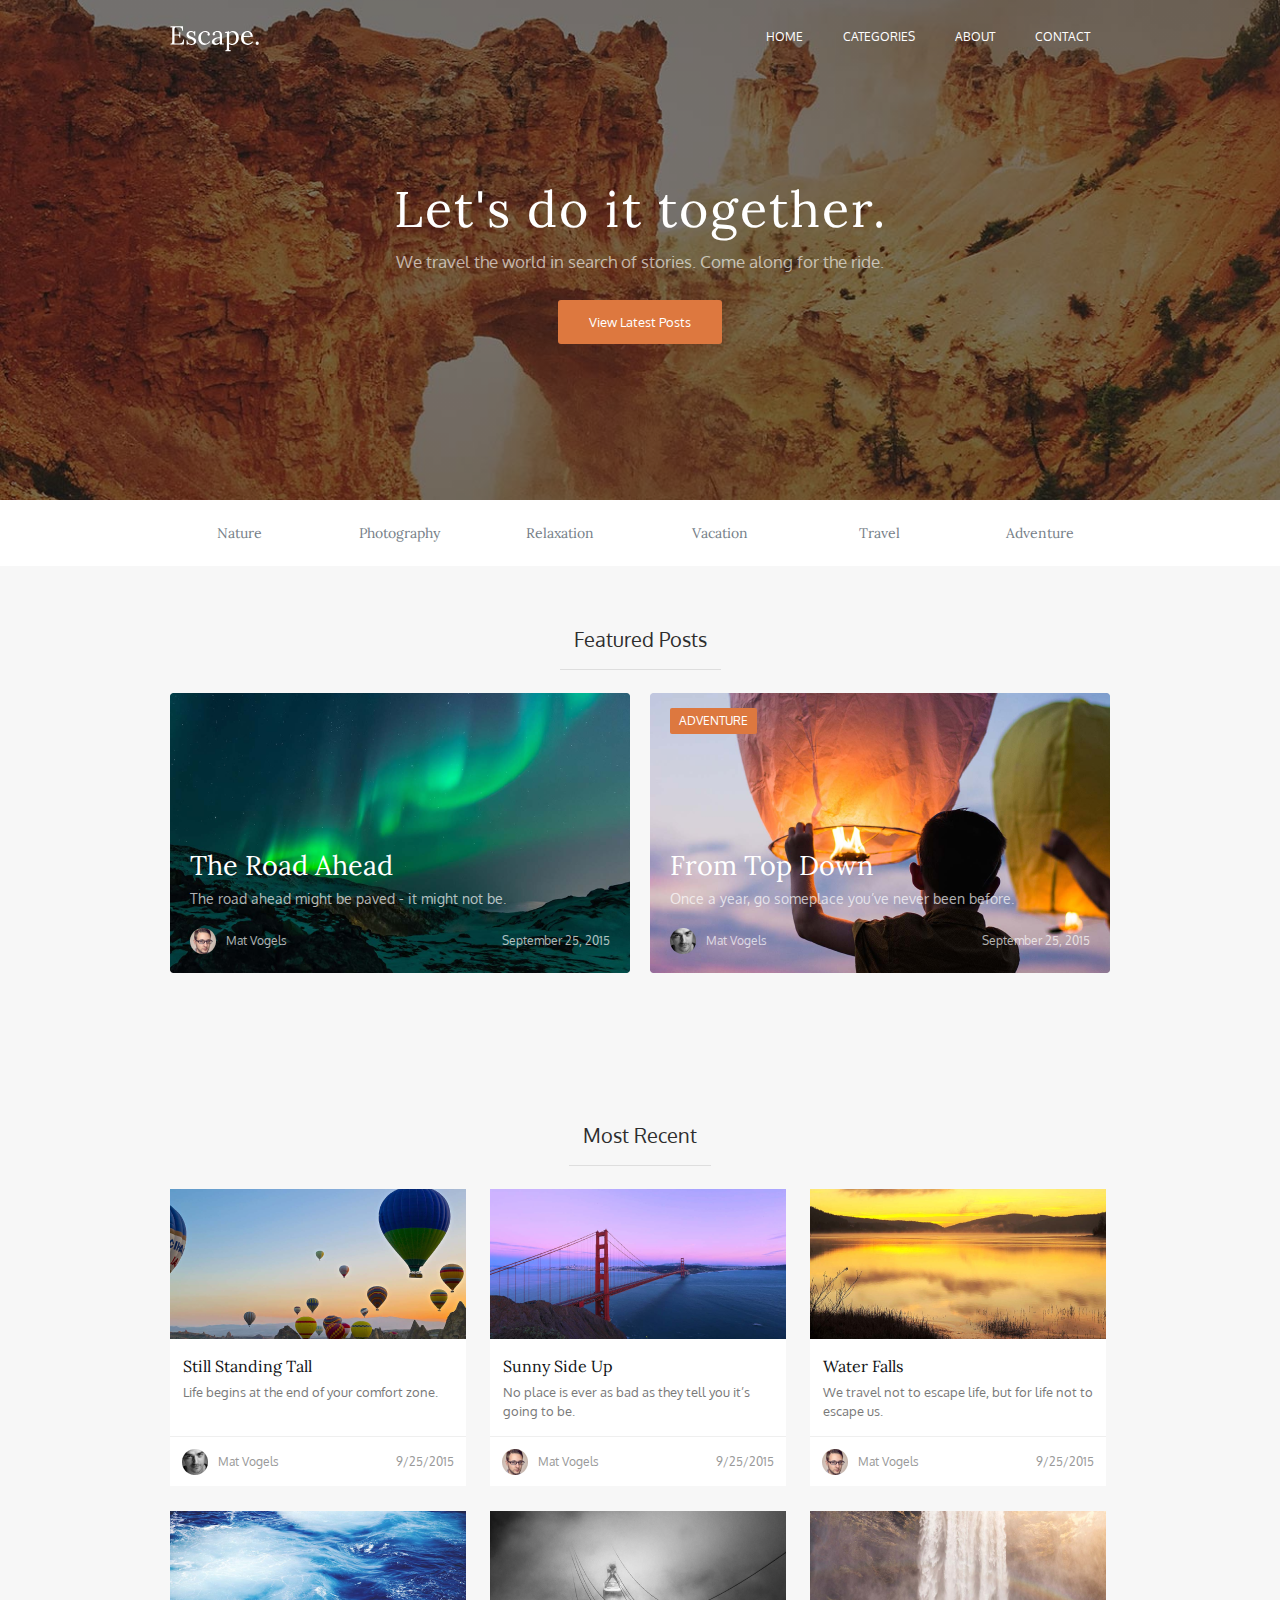
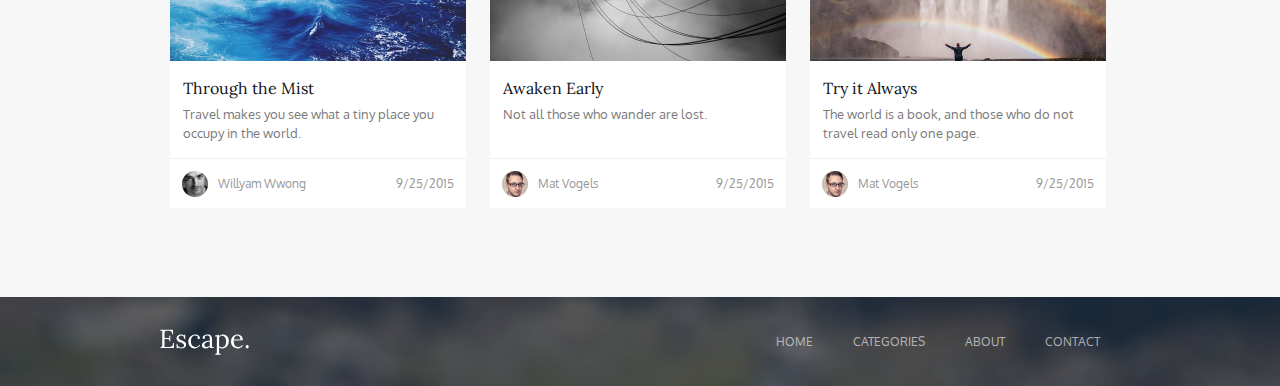
<file: lw2/index.html>
<!DOCTYPE html>
<html lang="ru">
  <head>
    <meta charset="UTF-8">
    <meta name="viewport" content="width=device-width, initial-scale=1.0">
    <link rel="preconnect" href="https://fonts.googleapis.com">
    <link rel="preconnect" href="https://fonts.gstatic.com" crossorigin>
    <link href="https://fonts.googleapis.com/css2?family=Lora:ital,wght@0,400..700;1,400..700&family=Oxygen:wght@300;400;700&display=swap" rel="stylesheet">  
    <link rel="stylesheet" href="./index.css">
    <title>Escape</title>
  </head>
  <body>
    <header class="header">
      <div class="container">
        <nav class="navigation header__navigation">
          <img class="navigation__logo" src="./assets/logo.svg" alt="logo">
          <ul class="menu">
              <li class="menu__item">
                  <a class="link">HOME</a>
              </li>
              <li class="menu__item">
                  <a class="link">CATEGORIES</a>
              </li>
              <li class="menu__item">
                  <a class="link">ABOUT</a>
              </li>
              <li class="menu__item">
                  <a class="link">CONTACT</a>
              </li>
          </ul>
        </nav>
        <section class="page-info header-content__info">
          <h1 class="page-title">Let's do it together.</h1>
          <p class="page-description page-info__description">We travel the world in search of stories. Come along for the ride.</p>
          <a class="link-button page-info__link">View Latest Posts</a>
        </section>
      </div>
    </header>
    <div class="container">
      <ul class="tag-list">
        <li>
          <button class="tag-button">Nature</button>
        </li>
        <li>
          <button class="tag-button">Photography</button>
        </li>
        <li>
          <button class="tag-button">Relaxation</button>
        </li>
        <li>
          <button class="tag-button">Vacation</button>
        </li>
        <li>
          <button class="tag-button">Travel</button>
        </li>
        <li>
          <button class="tag-button">Adventure</button>
        </li>
      </ul>
    </div>
    <div class="post-list-section">
      <section class="posts">
        <h3 class="posts__title">Featured Posts</h3>
        <ul class="posts__list featured-posts">
          <li 
            class="post-preview"
            style="background-image: url(./assets/postImage/the-road-ahead.png)"
          >
            <h2 class="post-preview__title">The Road Ahead</h2> 
            <span class="post-preview__description">The road ahead might be paved - it might not be.</span>
            <div class="post-preview__author post-author">
              <div class="post-author__info">
                <img class="post-author__avatar" src="./assets/avatars/matt-vogels.png" alt="matt-vogels"/>
                <span class="post-author__name">Mat Vogels</span>
              </div>
              <span class="post-author__publish-date">September 25, 2015</span>
            </div>
          </li>
          <li 
            class="post-preview"
            style="background-image: url(./assets/postImage/from-top-down.png)"
          >
            <div class="post-preview__tag">ADVENTURE</div>
            <h2 class="post-preview__title">From Top Down</h2> 
            <span class="post-preview__description">Once a year, go someplace you’ve never been before.</span>
            <div class="post-preview__author post-author">
              <div class="post-author__info">
                <img class="post-author__avatar" src="./assets/avatars/willyam-wong.png" alt="willyam-wong"/>
                <span class="post-author__name">Mat Vogels</span>
              </div>
              <span class="post-author__publish-date">September 25, 2015</span>
            </div>
          </li>
        </ul>
      </section>
      <section class="posts">
        <h3 class="posts__title">Most Recent</h3>
        <ul class="posts__list recent-posts">
          <a href="#">
            <li class="recent-posts__item small-post-preview">
              <img class="small-post-preview__image"  src="./assets/postImage/still-standing.png" alt="post-bg"/>
              <div class="small-post-preview__text-content">
                <h6 class="small-post-preview__title">Still Standing Tall</h6>
                <span class="small-post-preview__description">Life begins at the end of your comfort zone.</span>
              </div>
              <div class="small-post-preview__author post-author">
                <div class="post-author__info">
                  <img class="post-author__avatar" src="./assets/avatars/willyam-wong.png" alt="author"/>
                  <span class="post-author__name">Mat Vogels</span>
                </div>
                <span class="post-author__publish-date">9/25/2015</span>
              </div>
            </li>
          </a>
          <a href="#">
            <li class="recent-posts__item small-post-preview">
              <img class="small-post-preview__image"  src="./assets/postImage/sunny-side-up.png" alt="post-bg"/>
              <div class="small-post-preview__text-content">
                <h6 class="small-post-preview__title">Sunny Side Up</h6>
                <span class="small-post-preview__description">No place is ever as bad as they tell you it’s going to be.</span>
              </div>
              <div class="small-post-preview__author post-author">
                <div class="post-author__info">
                  <img class="post-author__avatar" src="./assets/avatars/matt-vogels.png" alt="matt-vogels"/>
                  <span class="post-author__name">Mat Vogels</span>
                </div>
                <span class="post-author__publish-date">9/25/2015</span>
              </div>
            </li>
          </a>
          <a href="#">
            <li class="recent-posts__item small-post-preview">
              <img class="small-post-preview__image"  src="./assets/postImage/water-falls.png" alt="post-bg"/>
              <div class="small-post-preview__text-content">
                <h6 class="small-post-preview__title">Water Falls</h6>
                <span class="small-post-preview__description">We travel not to escape life, but for life not to escape us.</span>
              </div>
              <div class="small-post-preview__author post-author">
                <div class="post-author__info">
                  <img class="post-author__avatar" src="./assets/avatars/matt-vogels.png" alt="matt-vogels"/>
                  <span class="post-author__name">Mat Vogels</span>
                </div>
                <span class="post-author__publish-date">9/25/2015</span>
              </div>
            </li>
          </a>
          <a href="#">
            <li class="recent-posts__item small-post-preview">
              <img class="small-post-preview__image"  src="./assets/postImage/through-the-mist.png" alt="post-bg"/>
              <div class="small-post-preview__text-content">
                <h6 class="small-post-preview__title">Through the Mist</h6>
                <span class="small-post-preview__description">Travel makes you see what a tiny place you occupy in the world.</span>
              </div>
              <div class="small-post-preview__author post-author">
                <div class="post-author__info">
                  <img class="post-author__avatar" src="./assets/avatars/willyam-wong.png" alt="user-avatar"/>
                  <span class="post-author__name">Willyam Wwong</span>
                </div>
                <span class="post-author__publish-date">9/25/2015</span>
              </div>
            </li>
          </a>
          <a href="#">
            <li class="recent-posts__item small-post-preview">
              <img class="small-post-preview__image"  src="./assets/postImage/awaken-early.png" alt="post-bg"/>
              <div class="small-post-preview__text-content">
                <h6 class="small-post-preview__title">Awaken Early</h6>
                <span class="small-post-preview__description">Not all those who wander are lost.</span>
              </div>
              <div class="small-post-preview__author post-author">
                <div class="post-author__info">
                  <img class="post-author__avatar" src="./assets/avatars/matt-vogels.png" alt="matt-vogels"/>
                  <span class="post-author__name">Mat Vogels</span>
                </div>
                <span class="post-author__publish-date">9/25/2015</span>
              </div>
            </li>
          </a>
          <a href="#">
            <li class="recent-posts__item small-post-preview">
              <img class="small-post-preview__image"  src="./assets/postImage/try-it-always.png" alt="post-bg"/>
              <div class="small-post-preview__text-content">
                <h6 class="small-post-preview__title">Try it Always</h6>
                <span class="small-post-preview__description">The world is a book, and those who do not travel read only one page.</span>
              </div>
              <div class="small-post-preview__author post-author">
                <div class="post-author__info">
                  <img class="post-author__avatar" src="./assets/avatars/matt-vogels.png" alt="matt-vogels"/>
                  <span class="post-author__name">Mat Vogels</span>
                </div>
                <span class="post-author__publish-date">9/25/2015</span>
              </div>
            </li>
          </a>
        </ul>
      </section>
    </div>
    <footer class="footer">
      <div class="footer__overlay">
        <section class="footer__content">
          <img class="footer__logo" src="./assets/logo.svg"/>
            <ul class="menu">
              <li class="menu__item">
                  <a class="link">HOME</a>
              </li>
              <li class="menu__item">
                  <a class="link">CATEGORIES</a>
              </li>
              <li class="menu__item">
                  <a class="link">ABOUT</a>
              </li>
              <li class="menu__item">
                  <a class="link">CONTACT</a>
              </li>
            </ul>
          </section>
      </div>        
  </footer>
  </body>
</html>
</file>
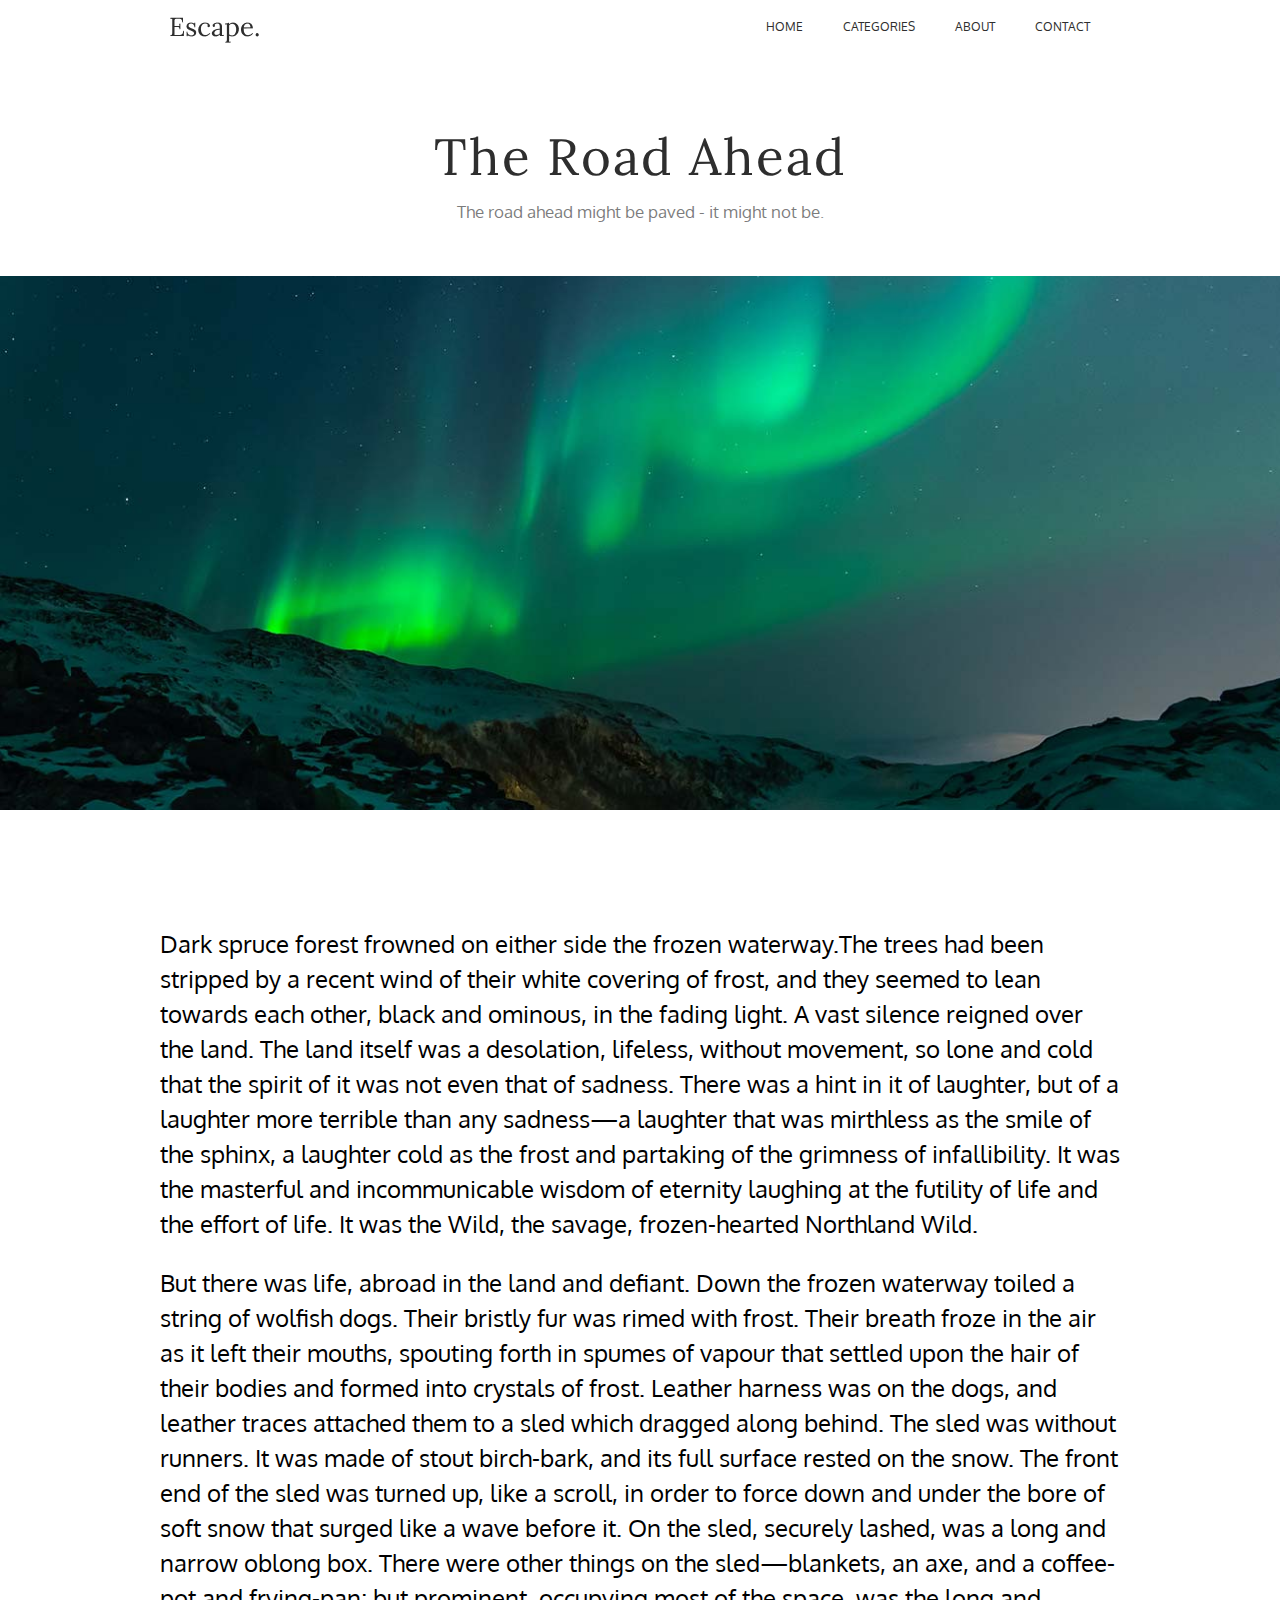
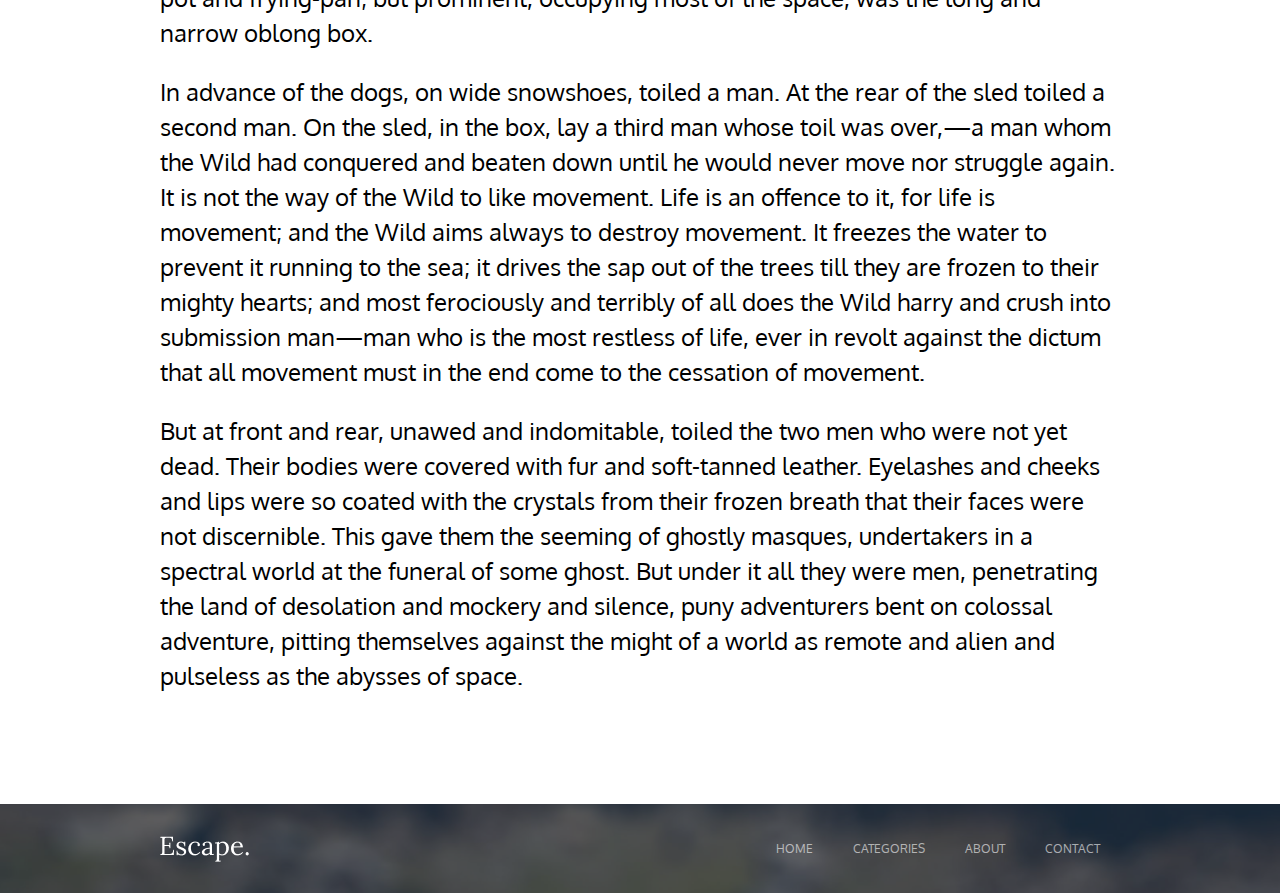
<file: lw1/the-road-ahead.html>
<!DOCTYPE html>
<html lang="ru">
<head>
    <meta charset="UTF-8">
    <link rel="preconnect" href="https://fonts.googleapis.com">
    <link rel="preconnect" href="https://fonts.gstatic.com" crossorigin>
    <link href="https://fonts.googleapis.com/css2?family=Lora:ital,wght@0,400..700;1,400..700&family=Oxygen:wght@300;400;700&display=swap" rel="stylesheet">
    <link rel="stylesheet" href="./styles.css">
    <title>lw1</title>
</head>
<body class="page">
    <header class="header">
        <img class="header__logo" src="./assets/logo.png"/>
        <ul class="menu">
            <li>
                <a class="menu__item">HOME</a>
            </li>
            <li>
                <a class="menu__item">CATEGORIES</a>
            </li>
            <li>
                <a class="menu__item">ABOUT</a>
            </li>
            <li>
                <a class="menu__item">CONTACT</a>
            </li>
        </ul>
    </header>
    <section class="page-title">
        <h1 class="title">The Road Ahead</h1>
        <p class="page-description">The road ahead might be paved - it might not be.</p>
    </section>
    <div class="page-image"></div>
    <section class="page-content">
        <p>
            Dark spruce forest frowned on either side the frozen waterway.The trees had been stripped by a recent wind of their white covering of frost, 
            and they seemed to lean towards each other, black and ominous, in the fading light. A vast silence reigned over the land. 
            The land itself was a desolation, lifeless, without movement, so lone and cold that the spirit of it was not even that of sadness. 
            There was a hint in it of laughter, but of a laughter more terrible than any sadness—a laughter that was mirthless as the smile of the sphinx, a laughter cold as 
            the frost and partaking of the grimness of infallibility. It was the masterful and incommunicable wisdom of eternity laughing at the futility of life and the effort of life. 
            It was the Wild, the savage, frozen-hearted Northland Wild.
        </p>
        <p>
            But there was life, abroad in the land and defiant. Down the frozen waterway toiled a string of wolfish dogs. 
            Their bristly fur was rimed with frost. Their breath froze in the air as it left their mouths, 
            spouting forth in spumes of vapour that settled upon the hair of their bodies and formed into crystals of frost. 
            Leather harness was on the dogs, and leather traces attached them to a sled which dragged along behind. 
            The sled was without runners. It was made of stout birch-bark, and its full surface rested on the snow. 
            The front end of the sled was turned up, like a scroll, in order to force down and under the bore of soft snow that surged like a wave before it. 
            On the sled, securely lashed, was a long and narrow oblong box. There were other things on the sled—blankets, an axe, and a coffee-pot and frying-pan; 
            but prominent, occupying most of the space, was the long and narrow oblong box.
        </p>
        <p>
            In advance of the dogs, on wide snowshoes, toiled a man. At the rear of the sled toiled a second man. 
            On the sled, in the box, lay a third man whose toil was over,—a man whom the Wild had conquered and beaten down until he would never move nor struggle again. 
            It is not the way of the Wild to like movement. Life is an offence to it, for life is movement; and the Wild aims always to destroy movement. 
            It freezes the water to prevent it running to the sea; it drives the sap out of the trees till they are frozen to their mighty hearts; 
            and most ferociously and terribly of all does the Wild harry and crush into submission man—man who is the most restless of life, 
            ever in revolt against the dictum that all movement must in the end come to the cessation of movement.
        </p>
        <p>
            But at front and rear, unawed and indomitable, toiled the two men who were not yet dead. 
            Their bodies were covered with fur and soft-tanned leather. Eyelashes and cheeks and lips were so coated with the crystals 
            from their frozen breath that their faces were not discernible. This gave them the seeming of ghostly masques, undertakers 
            in a spectral world at the funeral of some ghost. But under it all they were men, penetrating the land of desolation and 
            mockery and silence, puny adventurers bent on colossal adventure, pitting themselves against the might of a world as remote 
            and alien and pulseless as the abysses of space.
        </p>
    </section>
    <footer class="footer">
        <div class="footer__overlay">
            <section class="footer__content">
                <img class="footer__logo" src="./assets/logoWhite.png"/>
                <nav class="menu">
                    <a class="menu__item">HOME</a>
                    <a class="menu__item">CATEGORIES</a>
                    <a class="menu__item">ABOUT</a>
                    <a class="menu__item">CONTACT</a>
                </nav>
            </section>
        </div>        
    </footer>
</body>
</html>
</file>
<file: lw2/index.css>
body, h1, h2, h3, h6{
  margin: 0;
}

a {
  text-decoration: none;
}

ul, li {
  margin:0;
  padding: 0;
  text-indent: 0;
  list-style-type: none;
}

.header {
  background:
    linear-gradient(
      rgba(0, 0, 0, 0.5), 
      rgba(0, 0, 0, 0.5)
    ),
    center / cover no-repeat url("./assets/header-bg.jpg");
  height: 500px;
}

.container {
  max-width: 940px;
  width: 100%;
  margin: 0 auto;
}

.header__navigation {
  padding: 17px 0;
}

.navigation {
  display: flex;
  justify-content: space-between;
  color: #fff;
}

.navigation__logo {
  margin-top: 3px;
}

.menu {
  display: flex;
}

.menu__item {
  font: 12px/20px "Oxygen", sans-serif;
  cursor: pointer;
  padding: 10px 20px;
}

.link {
  text-decoration: none;
}

.header-content__info {
  margin-top: 110px;
}

.page-info {
  display: flex;
  flex-direction: column;
  align-items: center;
}

.page-title {
  margin: 0;
  font: 50px/51px "Lora", sans-serif;
  font-weight: 400;
  color: #fff;
  letter-spacing: 2px;
}

.page-description {
  font: 17px/20px "Oxygen", sans-serif;
  color: #ffffffa1;
}

.page-info__link {
  margin-top: 11px;
}

.link-button {
  font: 13px/20px "Oxygen", sans-serif;
  padding: 12px 31px;
  border-radius: 3px;
  background-color: #dd783f;
  color: #fff;
}

.tag-list {
  display: flex;
  align-items: center;
  margin: 10px 0;
  gap: 21px;
}

.tag-button {
  font: 14px/20px "Lora", sans-serif;
  color: #768088;
  margin: 0;
  width: 139px;
  padding: 13px 0;
  background: transparent;
  border: none;
  cursor: pointer;
}

.post-list-section {
  display: flex;
  flex-direction: column;
  align-items: center;
  background-color: #f7f7f7;
}

.posts {
  margin-top: 60px;
  display: flex;
  flex-direction: column;
  width: 100%;
  max-width: 940px;
}

.posts__title {
  font: 400 20px/27px "Oxygen";
  color: #2e2e2e;
  padding-inline: 14px;
  padding-bottom: 16px;
  border-bottom: 1px solid #dedede;
  margin: 0 auto;
}

.posts__list {
  margin-top: 23px;
  display: flex;
  padding-bottom: 89px;
}

.featured-posts {
  gap: 20px;
}

.post-preview {
  display: flex;
  flex-direction: column;
  justify-content: flex-end;
  background-position: center;
  background-size: cover;
  width: 460px;
  height: 280px;
  border-radius: 3px;
  padding: 15px 20px;
  box-sizing: border-box;
}

.post-preview__title {
  font: 400 27px/30px "Lora";
  color: #fff;
}

.post-preview__description {
  font: 400 14px/25px "Oxygen";
  margin-top: 6px;
  color: #ffffffB2;
}

.post-preview__tag {
  margin-bottom: auto;
  padding: 6px 9px 7px;
  font: 12px/13px "Oxygen";
  color: #fff;
  background-color: #dd783f;
  width: fit-content;
  border-radius: 2px;
}

.post-preview__author {
  margin-top: 12px;
  color: #FFFFFFB2;
}

.post-author {
  display: flex;
  font: 400 12px/35px "Oxygen", sans-serif;
  justify-content: space-between;
}

.post-author__info {
  display: flex;
  align-items: center;
  gap: 10px;
}

.post-author__avatar {
  width: 26px;
  height: 26px;
  flex-shrink: 0;
}

.recent-posts {
  gap: 25px 24px;
  flex-wrap: wrap;
}

.small-post-preview {
  box-shadow: 0px 0px 0px 0px #00000017;
  background-color: #fff;
  max-width: 296px;
}

.small-post-preview__image {
  width: 296px;
  height: 150px;
  border-bottom: #d6d6d6;
}

.small-post-preview__text-content {
  box-sizing: border-box;
  padding: 13px;
  height: 93px;
}

.small-post-preview__title {
  font: 16px/21px "Lora";
  color: #101315;
}

.small-post-preview__description {
  font: 13px/19px "Oxygen";
  color: #7a7a7a;
  margin-top: 6px;
  display: inline-block;
}

.small-post-preview__author {
  color: #999999;
  padding: 7px 12px;
  border-top: 1px solid #efefef;
}

.footer {
  height: 89px;
  background: center / cover no-repeat url("./assets/footer-bg.jpg"), #4D565D;
  color: #FFFFFF99;
}

.footer__overlay {
  background-color: #232F3899;
  height: 100%;
  width: 100%;
  display: flex;
  align-items: center;
}

.footer__content {
  display: flex;
  justify-content: space-between;
  align-items: center;
  max-width: 960px;
  width: 100%;
  margin-inline: auto;
}

.footer__logo {
  flex-shrink: 0;
}
</file>
<file: lw1/styles.css>
ul, li {
  margin:0;
  padding: 0;
  text-indent: 0;
  list-style-type: none;
}

.page {
  margin: 0;
  padding: 0;
}

.header {
  display: flex;
  justify-content: space-between;
  max-width: 940px;
  width: 100%;
  margin: 17px auto;
  color: #2E2E2E;
}

.header__logo {
  flex-shrink: 0;
  align-self: flex-start;
}

.menu {
  display: flex;
}

.menu__item {
  font: 12px/20px "Oxygen", sans-serif;
  text-decoration: none;
  cursor: pointer;
  padding: 10px 20px;
}

.page-title {
  display: flex;
  flex-direction: column;
  align-items: center;
  margin-block: 89px 37px;
  margin-inline: auto;
  max-width: 940px;
}

.title {
  margin: 0;
  font: 51px/50px "Lora", sans-serif;
  font-weight: 400;
  color: #2E2E2E;
  letter-spacing: 2px;
}

.page-description {
  margin-top: 20px;
  color: #2E2E2EA1;
  font-family: Oxygen;
  font-size: 17px;
  font-weight: 400;
  line-height: 20px;
  letter-spacing: 0em;
  text-align: center;
}

.page-image {
  height: 534px;
  width: 100%;
  background: center / cover no-repeat url("./assets/pageImage.jpg");
}

.page-content {
  font: 24px/35px "Oxygen", sans-serif;
  max-width: 960px;
  margin-block: 116px 111px;
  margin-inline: auto;
}

.footer {
  height: 89px;
  background: center / cover no-repeat url("./assets/footerBackground.jpg"), #4D565D;
  color: #FFFFFF99;
}

.footer__overlay {
  background-color: #232F3899;
  height: 100%;
  width: 100%;
  display: flex;
  align-items: center;
}

.footer__content {
  display: flex;
  justify-content: space-between;
  align-items: center;
  max-width: 960px;
  width: 100%;
  margin-inline: auto;
}

.footer__logo {
  flex-shrink: 0;
}
</file>
